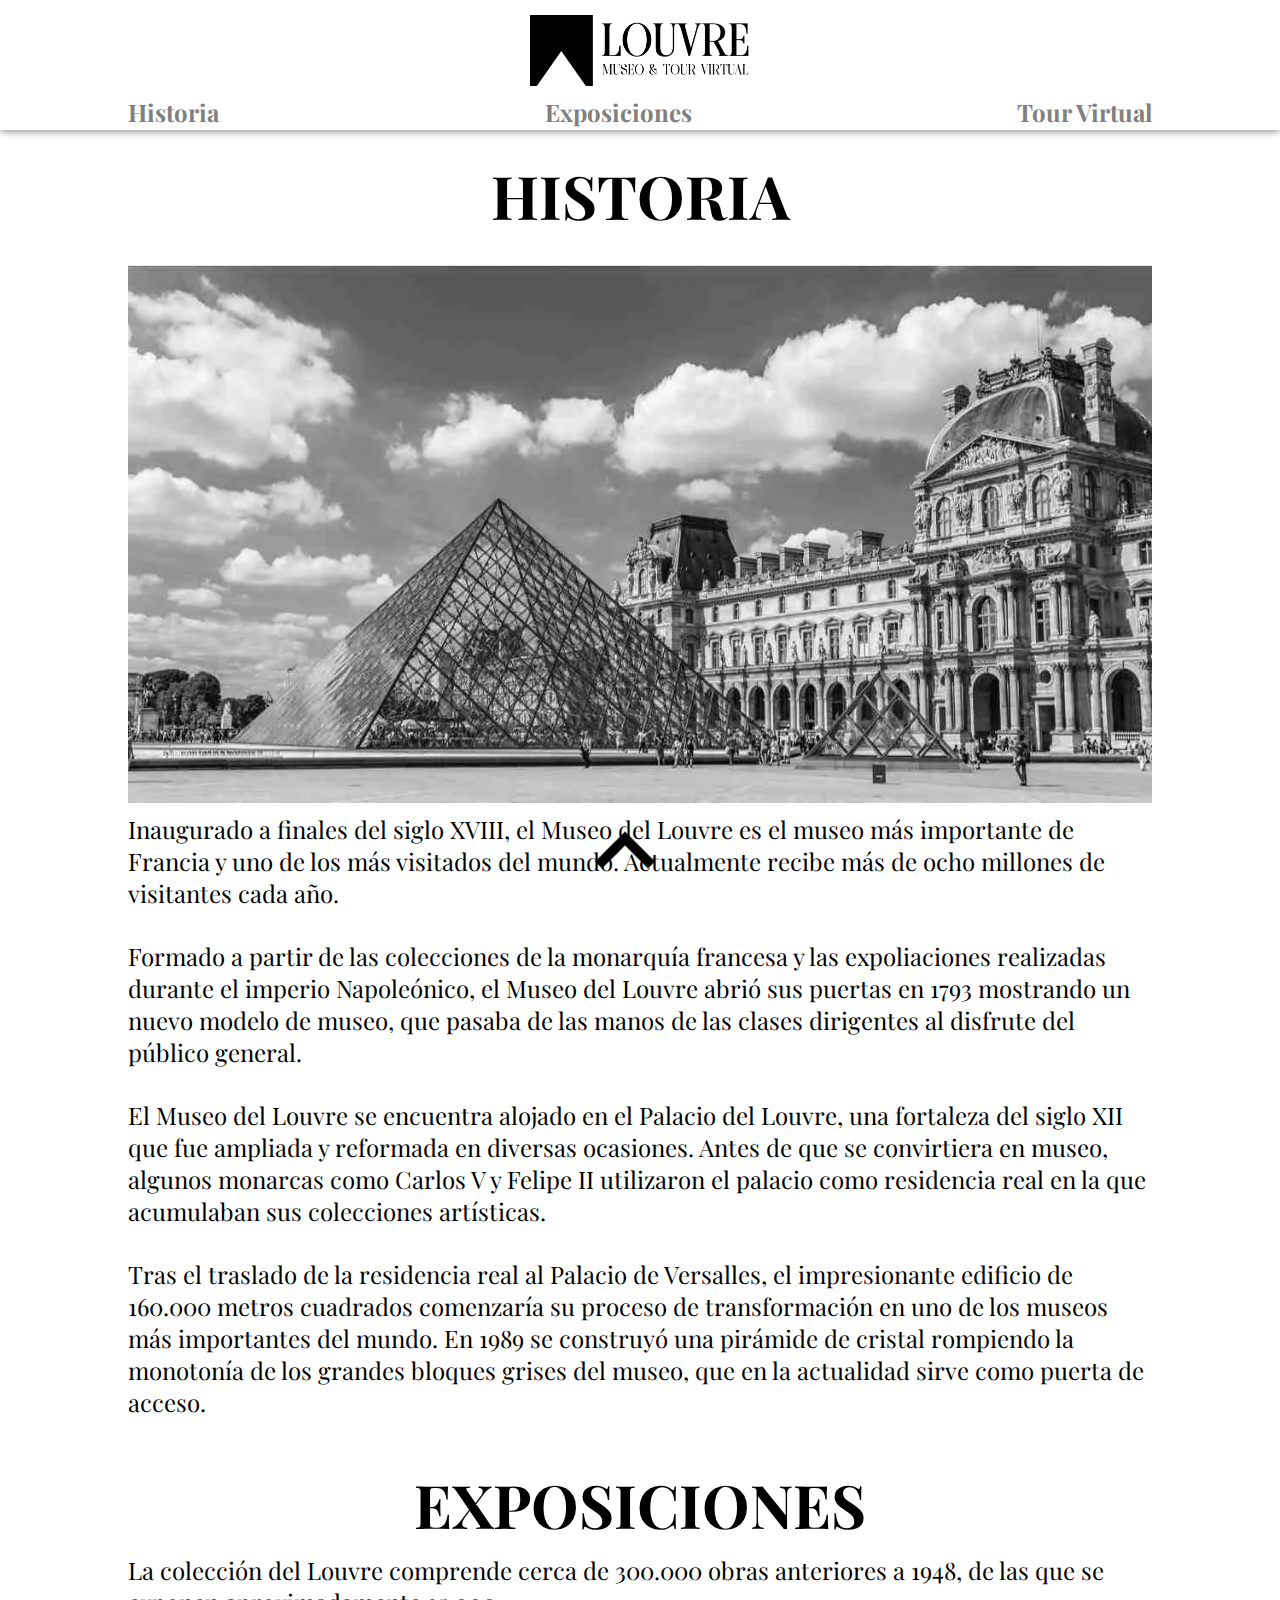
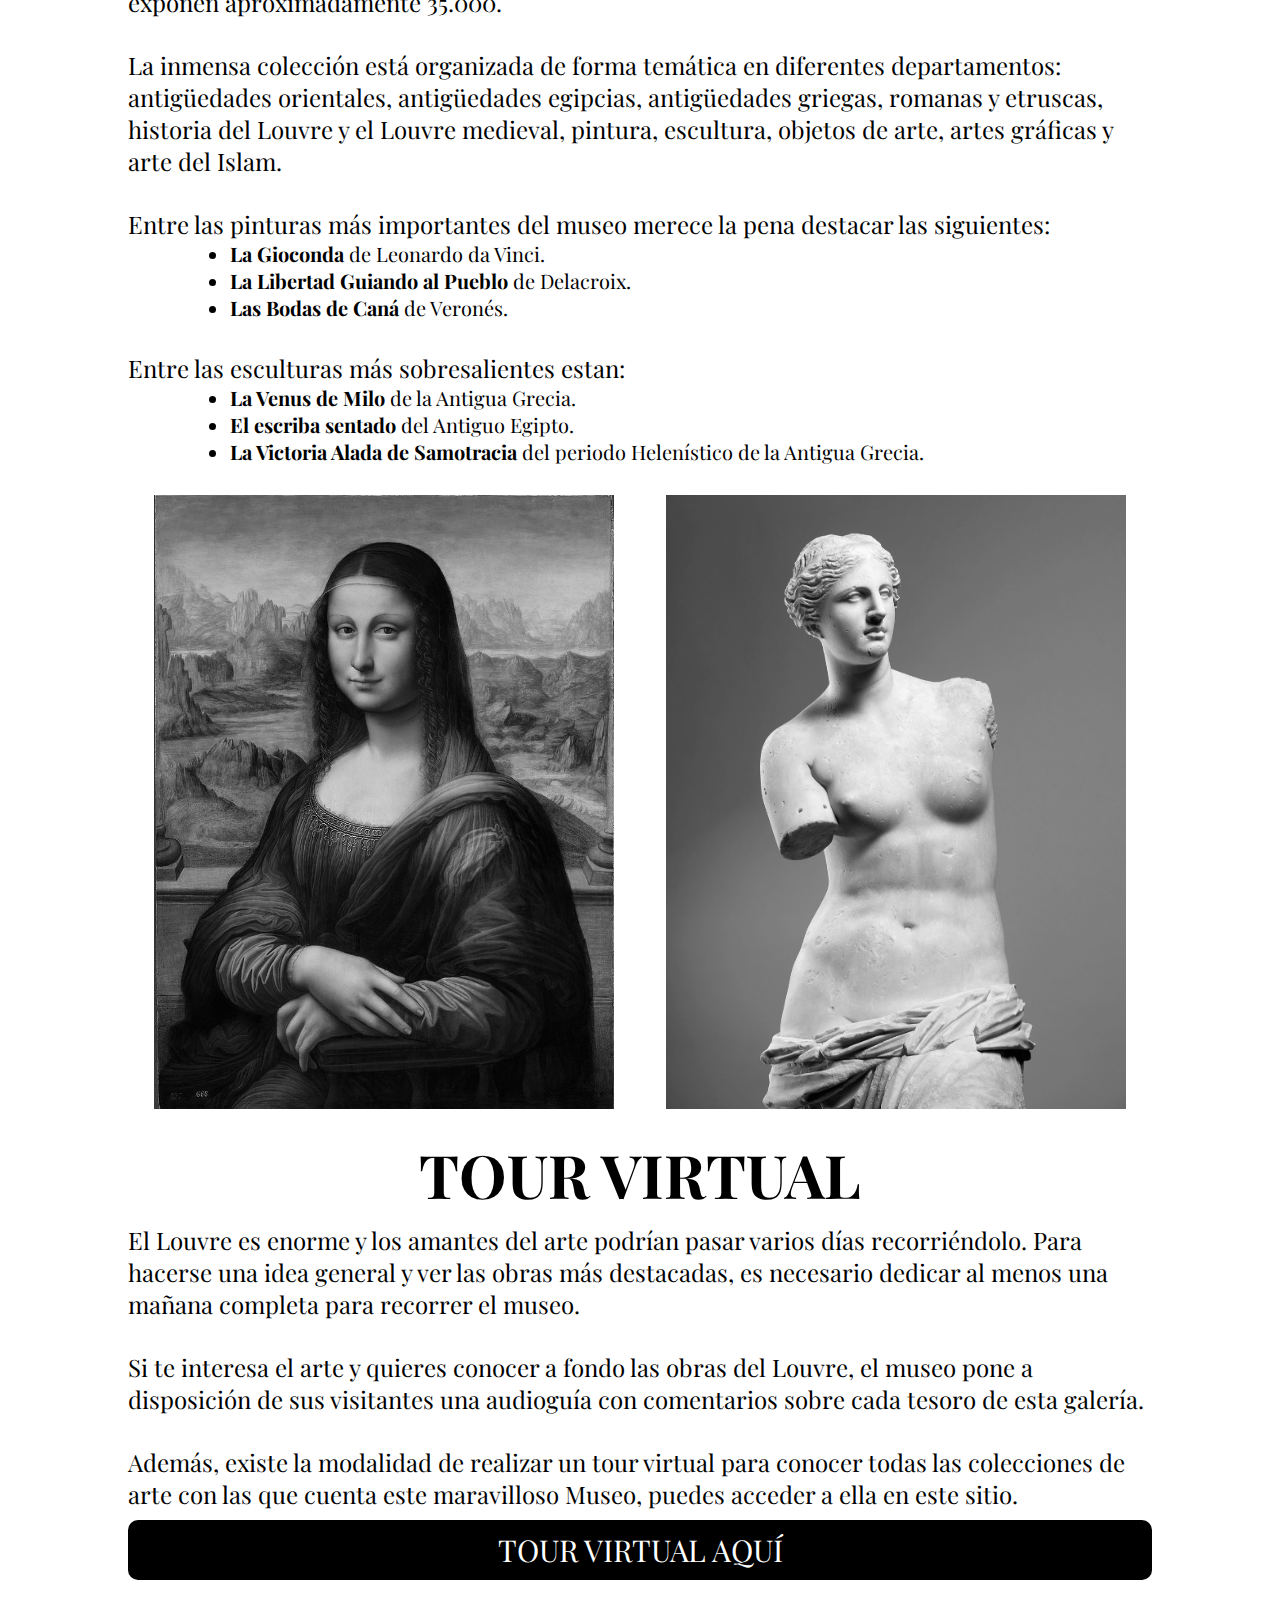
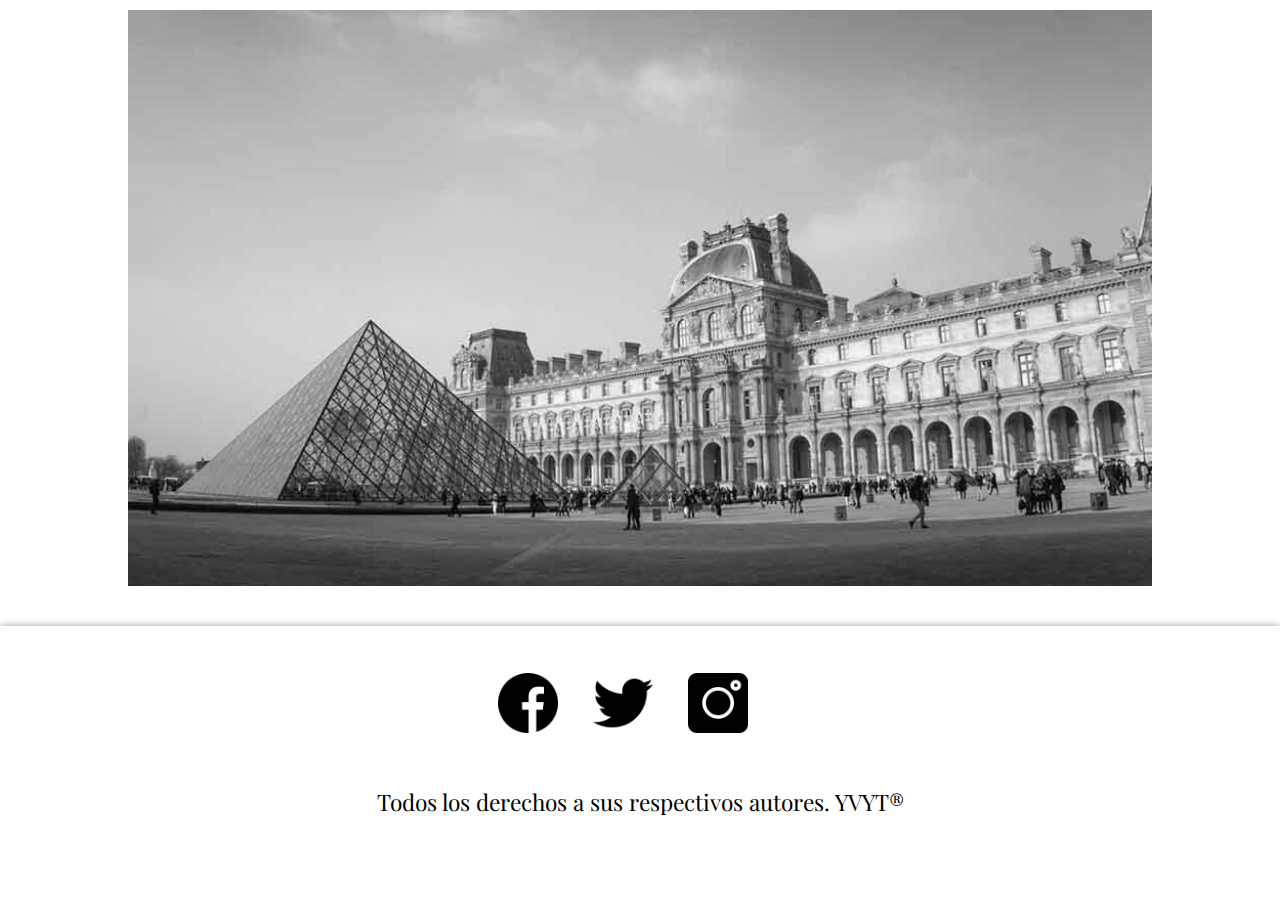
<file: index.html>
<!--comenzamos creando la estrucura basica
de un documento html escribiendo <html y 
teclenado enter para autocompletar, lo que creara
la estructura que se llenara como se menciona a continuación...-->

<!--indica el tipo de docuemnto-->
<!DOCTYPE html> 
<!--dentro de l etiqueta html esta todo el contenido del documento html-->
<html> 
<!------------encabezado de pagina----------->
<!--dentro de la etiqueta head esta el encabezado del documento html-->
<head> 
	<title>LOUVRE | Museo & Tour Virtual</title> <!--dentro de la etiqueta tittle esta el titulo de la página-->
	<link rel='stylesheet' href='estilos.css'/> <!--dentro de esta etiqueta esta la referencia a la hoja de estilos-->
	<link rel="preconnect" href="https://fonts.googleapis.com">
	<link rel="preconnect" href="https://fonts.gstatic.com" crossorigin>
	<link href="https://fonts.googleapis.com/css2?family=Playfair+Display:ital,wght@0,400;0,500;0,600;0,700;0,800;0,900;1,400;1,500;1,600;1,700;1,800;1,900&display=swap" rel="stylesheet">
    <meta name="viewport" content="width=device-width, initial-scale=1.0"/> <!--viewport para trabajar responsive design-->
</head>

<!------------body de pagina----------->  
<!--dentro de la estiqueta body tipicamente esta todo lo que contendra página-->
<body> 


	<!--dentro de la estiqueta header esta todo lo que sera el encanbezado de la página, pudiendo colocarse dentro del body o antes del body-->
	<header class='menu-container' id="inicio">

      <div class='identificador'>
        <!----modificar nombre y ruta de la imagen para cambiar el logo por el propio----->
       <img src="imagenes/identificador.png">
      </div>

      <div class='ligas-secciones'>
      	<!----modificar nombre de la seccion acorde a la necesidad----->
          <a href="#secc1">Historia</a>
          <a href="#secc2">Exposiciones</a>
          <a href="#secc4">Tour Virtual</a>
        </div>
    </header>

	<!--contenedor que agrupa todos los contenedores que tienen los contenidos de cada sección que aprecen entre el encabezado y pie de pagina-->
    <main class="secciones">
    	<!--contenedor para contenidos de cada sección-->
    	<div class='seccion-contenedor' id="secc1">
    		<!--contenedor para el texto de cada sección-->
    		<div class="texto-secc">
    			<!--si se quiere modificar contenido susutituir el texto entre las etiquetas de texto tipo h1-->
		        <h1>Historia</h1>
				<div class="imgs-secc-1">
					<!--contenedor con las dos imagenes en su version de escritorio-->
					<div class="par-imgs-escritorio">
						<!--si se quiere modificar contenido susutituir la imagen a la que referencia la etiqueta img-->
						<img src="imagenes/louvre.jpeg" title="Img 1a">
					</div>
					<!--contenedor con las dos imagenes en su version mobile-->
					<div class="par-imgs-mobile">
						<!--si se quiere modificar contenido susutituir la imagen a la que referencia la etiqueta img-->
						<img src="imagenes/louvre.jpeg" title="Img 1a">
					</div>
				</div>
		        <!--si se quiere modificar contenido susutituir el texto entre las etiquetas de parrafo-->
				<p>Inaugurado a finales del siglo XVIII, el Museo del Louvre es el museo más importante de Francia y uno de los más visitados del mundo. Actualmente recibe más de ocho millones de visitantes cada año.</p>
				<br><!--etiqueta para un brinco de renglón-->
		        <!--si se quiere modificar contenido susutituir el texto entre las etiquetas de parrafo-->
		        <p>Formado a partir de las colecciones de la monarquía francesa y las expoliaciones realizadas durante el imperio Napoleónico, el Museo del Louvre abrió sus puertas en 1793 mostrando un nuevo modelo de museo, que pasaba de las manos de las clases dirigentes al disfrute del público general.</p>
		        <br><!--etiqueta para un brinco de renglón-->
				<p>El Museo del Louvre se encuentra alojado en el Palacio del Louvre, una fortaleza del siglo XII que fue ampliada y reformada en diversas ocasiones. Antes de que se convirtiera en museo, algunos monarcas como Carlos V y Felipe II utilizaron el palacio como residencia real en la que acumulaban sus colecciones artísticas.</p>
				<br>
				<p>Tras el traslado de la residencia real al Palacio de Versalles, el impresionante edificio de 160.000 metros cuadrados comenzaría su proceso de transformación en uno de los museos más importantes del mundo. En 1989 se construyó una pirámide de cristal rompiendo la monotonía de los grandes bloques grises del museo, que en la actualidad sirve como puerta de acceso.</p>
				<br>
    		</div>
    		<!--contenedor para las imagenes de la sección 1, OJO: este tiene un layout para dos imagenes-->
    	</div>

    	<!--contenedor para contenidos de cada sección-->
    	<div class='seccion-contenedor' id="secc2">
    		<!--contenedor para el texto de cada sección-->
    		<div class="texto-secc">
    			<!--si se quiere modificar contenido susutituir el texto entre las etiquetas de texto tipo h1-->
		        <h1>Exposiciones</h1>
		        <!--si se quiere modificar contenido susutituir el texto entre las etiquetas de parrafo-->
		        <p>La colección del Louvre comprende cerca de 300.000 obras anteriores a 1948, de las que se exponen aproximadamente 35.000.</p>
		        <br><!--etiqueta para un brinco de renglón-->
		        <!--si se quiere modificar contenido susutituir el texto entre las etiquetas de parrafo-->
		        <p>La inmensa colección está organizada de forma temática en diferentes departamentos: antigüedades orientales, antigüedades egipcias, antigüedades griegas, romanas y etruscas, historia del Louvre y el Louvre medieval, pintura, escultura, objetos de arte, artes gráficas y arte del Islam.</p>
		        <br><!--etiqueta para un brinco de renglón-->
				<p>Entre las pinturas más importantes del museo merece la pena destacar las siguientes:</p>
				<ul>
					<li><b>La Gioconda</b> de Leonardo da Vinci.</li>
					<li><b>La Libertad Guiando al Pueblo</b> de Delacroix.</li>
					<li><b>Las Bodas de Caná</b> de Veronés.</li>
				</ul>
				<br>
				<p>Entre las esculturas más sobresalientes estan:</p>
				<ul style="margin-bottom: 30px;">
					<li><b>La Venus de Milo</b> de la Antigua Grecia.</li>
					<li><b>El escriba sentado</b> del Antiguo Egipto.</li>
					<li><b>La Victoria Alada de Samotracia</b> del periodo Helenístico de la Antigua Grecia.</li>
				</ul>
    		</div>
    		<div class="imgs-secc-2">
				<!--contenedor con las dos imagenes en su version de escritorio-->
				<div class="par-imgs-escritorio2">
					<!--si se quiere modificar contenido susutituir la imagen a la que referencia la etiqueta img-->
					<img src="imagenes/a1.jpeg" title="Img 1a">
					<img src="imagenes/a2.jpeg" title="Img 1a">
				</div>
				<!--contenedor con las dos imagenes en su version mobile-->
				<div class="par-imgs-mobile">
					<!--si se quiere modificar contenido susutituir la imagen a la que referencia la etiqueta img-->
					<img src="imagenes/a1.jpeg" title="Img 1a">
					<!--texto para la imagen-->
					<!--si se quiere modificar contenido susutituir la imagen a la que referencia la etiqueta img-->
					<img src="imagenes/a2.jpeg" title="Img 1b">
					<!--texto para la imagen-->
				</div>
			</div>

    	</div>

    	<!--contenedor para contenidos de cada sección-->
    	<div class='seccion-contenedor' id="secc4">
    		<!--contenedor para el texto de cada sección-->
    		<div class="texto-secc">
    			<!--si se quiere modificar contenido susutituir el texto entre las etiquetas de texto tipo h1-->
		        <h1>Tour Virtual</h1>
		        <!--si se quiere modificar contenido susutituir el texto entre las etiquetas de parrafo-->
		        <p>El Louvre es enorme y los amantes del arte podrían pasar varios días recorriéndolo. Para hacerse una idea general y ver las obras más destacadas, es necesario dedicar al menos una mañana completa para recorrer el museo.</p>
		        <br><!--etiqueta para un brinco de renglón-->
		        <!--si se quiere modificar contenido susutituir el texto entre las etiquetas de parrafo-->
		        <p>Si te interesa el arte y quieres conocer a fondo las obras del Louvre, el museo pone a disposición de sus visitantes una audioguía con comentarios sobre cada tesoro de esta galería.</p>
		        <br><!--etiqueta para un brinco de renglón-->
				<p>Además, existe la modalidad de realizar un tour virtual para conocer todas las colecciones de arte con las que cuenta este maravilloso Museo, puedes acceder a ella en este sitio.</p>
				<a class="sec4-btn" target="_blank" href="360visualizer.html">TOUR VIRTUAL AQUÍ</a>
    		</div>
    		<!--contenedor para las imagenes de la sección OJO: este tiene un layout para una imagen-->
    		<div class="contenedor-imagen-secc4">
    			<!--si se quiere modificar contenido susutituir la imagen a la que referencia la etiqueta img-->
        		<img  src="imagenes/louvre2.jpeg" title="Img 4">
    		</div>

    	</div>

    </main>

    <!------------pie de pagina----------->
    <!--dentro de la etiqueta footer esta todo lo que sera el pie de página, pudiendo colocarse dentro del body o despues del body-->
	<footer>
	   
	    <div class='footer-item'>
	      <!----modificar el href para que dirija una pagina especifica de facebook----->
	      <a href="https://www.facebook.com/">
	      	<img src="imagenes/fbk.png" title="Facebook">
	      </a>
	      <!----modificar el href para que dirija una pagina especifica de twitter----->
	      <a href="https://twitter.com/">
	      	<img src="imagenes/twt.png" title="Twitter">
	      </a>
	      <!----modificar el href para que dirija una pagina especifica de instagram----->
	      <a href="http://instagram.com/">
	      	<img src="imagenes/inst.png" title="Instagram">
	      </a>
	    </div>

	    <div class="copyright">
	    	<!----modificarlo con datos o mensaje propio----->
	      <p>Todos los derechos a sus respectivos autores. YVYT®</p>
	    </div>
	    
	  </footer>
	<!------------------------------------>

	<!---------enlace que regresa al inicio de la pagina--------->
	<!--dentro de la etiqueta "a" de tipo enlace esta la imagen que actua como icono que regresa al inicio de la página-->
	    <a class="ir-arriba" title="Volver arriba" href="#inicio">
	    	<!--si se quiere modificar contenido susutituir la imagen a la que referencia la etiqueta img-->
	      	<img src="imagenes/flecha-arriba.png">
	    </a>

</body>

</html>
</file>
<file: estilos.css>
/********************************/
/*estilos generales de la página*/
/********************************/
* { /*reseteo todos los elementos para que por default tengan 
	un margen 0 y padding 0 y un modelo de caja tipo border-box*/
   margin: 0;
   padding: 0;
   box-sizing: border-box;
   font-family: 'Playfair Display', serif; /*especifico el nombre y familia de la tipografia a usar*/
}
html {
  scroll-behavior: smooth; /*para desplazarse "scrolear" suavemente dentro de la página al presionar un enlace*/
}
/***************************************************/


/**********************************/
/*estilos para header de la página*/
/**********************************/
header {/*caracteristicas elementos dentro del header de la pagina*/
	font-size: 24px; /*tamaño de las fuentes que aprecen en el header*/
  	background-color: white;  /*color fondo encabezado*/
    height: 130px;  /* altura del encabezado, equivale a 5.5em*/
    padding-left: 10%; /*hago un espacio a la izquierda al interior del contenedor header de 10% del ancho del viewport*/
    padding-right: 10%; /*hago un espacio a la derecha al interior del contenedor header de 10% del ancho del viewport*/
  	box-shadow: 0px 1px 8px grey; /*efecto de material con sombreado sobre el fondo*/
    transition: 100ms; /*para la transicion con media queries diseño responsivo*/
}
@media screen and (max-width: 700px) {
header {
	height: 260px;  /* altura del encabezado, equivale a 5.5em*/
	}
}
.menu-container {/*caracteristicas elementos en contenedor con la clase menu-container*/
  	display: flex; /*tipo de layout felxbox*/
  	flex-direction: column; /*rederizara/dibujara los items/elementos hijos en el layout 
  	como una columna, un contenedor o un item sobre el otro */
}
.identificador {/*caracteristicas elementos en contenedor con la clase identificador*/
  	/*border: 5px solid #222;  /* For debugging */
  	width: 100%; /*ancho que tendra el contenedor con clase menu*/
  	display: flex; /*sera un elemento/item de tipo flex*/
  	justify-content: center; /*defino la alineación horizontal de los items hijos al centro*/
}
.identificador img{/*caracteristicas imagen identificadora dentro del contenedor con clase identificador*/
	margin-top: 15px; /*un margen arriba de 15 px*/
    height: 70.61px; /*ancho que tendra la imagen identificadora*/
}
.ligas-secciones{/*caracteristicas elementos en contenedor con la clase secciones*/
	/*border: 5px solid #555;  /* For debugging */
	width: 100%; /*ancho que tendra el contenedor con clase menu*/
	display: flex; /*sera un elemento/item de tipo flex*/
	justify-content: space-between; /*defino la alineación horizontal de los items hijos diciendo
	cuando hay mas de uno distribuya el esapcio restante entre los espacios de cada elemento/item*/
}
.ligas-secciones a{/*caracteristicas elementos tipo enlace dentro del contenedor con clase secciones*/
	color: grey; /*color que tendran las fuentes de los enlaces*/
	text-decoration: none; /*le quito decoraciones a los enlaces, saeln sin subrayar ahora*/
  	font-weight: bold; /*tipo de letra bold*/
 	margin-top: 10px;
 	transition: 50ms; /*para la transicion con media queries diseño responsivo*/
}
.ligas-secciones a:hover{
  transform: scale(1.03);
  transition: 50ms;
}
/**media query cuando ancho es menor o igual a 700px**/
@media screen and (max-width: 700px) {
  .ligas-secciones {
    flex-direction: column;
    text-align: center;
    }
 }
/***************************************************/







/********************************/
/*estilos para body de la página*/
/********************************/
.secciones {/*caracteristicas elementos en contenedor con la clase menu-container*/
  	display: flex; /*tipo de layout felxbox*/
  	flex-direction: column; /*rederizara/dibujara los items/elementos hijos en el layout 
  	como una columna, un contenedor o un item sobre el otro */
  	padding-left: 10%; /*hago un espacio a la izquierda al interior del contenedor header de 10% del ancho del viewport*/
    padding-right: 10%; /*hago un espacio a la derecha al interior del contenedor header de 10% del ancho del viewport*/
}
.texto-secc {
	display: flex; /*sera un elemento/item de tipo flex*/
	flex-direction: column; /*rederizara/dibujara los items/elementos hijos en el layout 
  	como una columna, un contenedor o un item sobre el otro */
}
.texto-secc ul{
	font-size: 20px;
    margin-left: 10%;
}
.texto-secc h1{
	display: flex; /*sera un elemento/item de tipo flex*/
	justify-content: center; /*defino la alineación horizontal de los items hijos al centro*/
	margin-top: 25px;
	text-transform: uppercase;
	font-size: 60px;
}
.texto-secc p{
	font-size: 18pt;
	display: flex; /*sera un elemento/item de tipo flex*/
	margin-top: 10px;
}
.contenedor-imagen {
  	display: flex; /*sera un elemento/item de tipo flex*/
  	flex-direction: column;
  	align-items: center;
}
.imgs-secc-1{
	display: flex; /*sera un elemento/item de tipo flex*/
  	flex-direction: column;
  	align-items: center; 
}
.imgs-secc-2{
	display: flex; /*sera un elemento/item de tipo flex*/
  	flex-direction: column;
  	align-items: center; 
}
.par-imgs-escritorio{/*caracteristicas elementos en contenedor con la clase secciones*/
	/*border: 5px solid #555;  /* For debugging */
	width: 100%; /*ancho que tendra el contenedor con clase menu*/
	display: flex; /*sera un elemento/item de tipo flex*/
	justify-content: space-around; /*defino la alineación horizontal de los items hijos diciendo
	cuando hay mas de uno distribuya el esapcio restante entre los espacios de cada elemento/item*/
}
.par-imgs-escritorio2{/*caracteristicas elementos en contenedor con la clase secciones*/
	/*border: 5px solid #555;  /* For debugging */
	width: 100%; /*ancho que tendra el contenedor con clase menu*/
	display: flex; /*sera un elemento/item de tipo flex*/
	justify-content: space-around; /*defino la alineación horizontal de los items hijos diciendo
	cuando hay mas de uno distribuya el esapcio restante entre los espacios de cada elemento/item*/
}
.par-imgs-escritorio img{
	width: 100%;
	margin-top: 30px;
	filter: grayscale(1);
	background-size: cover;
	display: flex; /*sera un elemento/item de tipo flex*/
}
.par-imgs-escritorio2 img{
	width: 45%;
	filter: grayscale(1);
	background-size: cover;
	display: flex; /*sera un elemento/item de tipo flex*/
}
.par-imgs-escritorio2 img:hover{
	transform: scale(1.03);
	transition: 200ms;
  }
.par-imgs-escritorio img:hover{
  transform: scale(1.03);
  transition: 200ms;
}
.par-imgs-escritorio p{
	width: 40%;
	font-size: 16pt;
	font-style: italic;
	text-align: center;
	display: flex; /*sera un elemento/item de tipo flex*/
}
.par-imgs-mobile{/*caracteristicas elementos en contenedor con la clase secciones*/
	display: none;
}
.par-imgs-mobile img{
	display: none;
}
.par-imgs-mobile p{
	display: none;
}
/**media query cuando ancho es menor o igual a 700px**/
@media screen and (max-width: 700px) {
	.texto-secc p{
		font-size: 14pt;
	}
	.par-imgs-escritorio{/*caracteristicas elementos en contenedor con la clase secciones*/
		display: none;
	}
	.par-imgs-escritorio img{
		display: none;
	}
	.par-imgs-escritorio img:hover{
	 	display: none;
	}
	.par-imgs-escritorio p{
		display: none;
	}
	.par-imgs-mobile{/*caracteristicas elementos en contenedor con la clase secciones*/
		/*border: 5px solid #555;  /* For debugging */
		width: 100%; /*ancho que tendra el contenedor con clase menu*/
  		display: flex; /*sera un elemento/item de tipo flex*/
  		flex-direction: column;
  		align-items: center; 
	}
	.par-imgs-mobile img{
		width: 100%;
		transition: 200ms;
		display: flex; /*sera un elemento/item de tipo flex*/
	}
	.par-imgs-mobile img:hover{
	 	transform: scale(1.03);
  		transition: 200ms;
	}
	.par-imgs-mobile p{
		width: 100%;
		font-size: 12pt;
		font-style: italic;
		text-align: center;
		display: flex; /*sera un elemento/item de tipo flex*/
	}
 }
.contenedor-imagen img{
	display: flex; /*sera un elemento/item de tipo flex*/
	width: 50%;
	transition: 200ms;
}
.contenedor-imagen img:hover{
  transform: scale(1.03);
  transition: 200ms;
}
.contenedor-imagen p{
	width: 50%;
	text-align: center;
	font-size: 16pt;
	font-style: italic;
	display: flex; /*sera un elemento/item de tipo flex*/
}
/**media query cuando ancho es menor o igual a 700px**/
@media screen and (max-width: 700px){
	.contenedor-imagen img{
		width: 100%;
		transition: 200ms;
	}
	.contenedor-imagen p{
		width: 100%;
		font-size: 12pt;
	}
}
.contenedor-imagen-secc4{
	display: flex; /*sera un elemento/item de tipo flex*/
  	flex-direction: column;
  	align-items: center;
}
.contenedor-imagen-secc4 p{
	width: 80%;
	text-align: center;
	font-style: italic;
	font-size: 16pt;
	display: flex; /*sera un elemento/item de tipo flex*/
}
.sec4-btn{
	background-color: black;
	color: white;
	font-size: 30px;
	border-radius: 10px;
	margin: 10px 0;
	text-align: center;
	text-decoration: none;
	padding: 10px 0 ;
}
.sec4-btn:hover{
	background-color: silver;
	transition: all 0.3s;
}
.contenedor-imagen-secc4 img{
	display: flex; /*sera un elemento/item de tipo flex*/
	width: 100%;
	margin-top: 20px;
	filter: grayscale(1);
	transition: 200ms;
}
.contenedor-imagen-secc4 img:hover{
  transform: scale(1.03);
  transition: 200ms;
}
/**media query cuando ancho es menor o igual a 700px**/
@media screen and (max-width: 700px){
	.contenedor-imagen-secc4 p{
		width: 100%;
		font-size: 12pt;
	}
	.contenedor-imagen-secc4 img{
		display: flex; /*sera un elemento/item de tipo flex*/
		width: 100%;
		transition: 200ms;
	}
}
/***************************************************/






/**********************************/
/*estilos para footer de la página*/
/**********************************/
footer {
  	background-color: white;/*color fondo pie de pagina*/
  	margin-top: 40px;
  	box-shadow: 0px 1px 8px grey;
  	display: flex; /*sera un elemento/item de tipo flex*/
  	flex-direction: column;
  	align-items: center; 
}
.footer-item{
	margin-top: 47px;
	width: 100%;
  	display: flex; /*sera un elemento/item de tipo flex*/
  	justify-content: center; /*defino la alineación horizontal de los items hijos al centro*/
}
.footer-item img{
	height: 60px;
	margin-right: 35px;
}
.copyright{
	font-size: 17pt;
	text-align: center;
	margin-top: 49px;
	margin-bottom: 95px;
}
/**media query cuando ancho es menor o igual a 700px**/
@media screen and (max-width: 700px){
	.footer-item{
  		flex-direction: column;
  		align-items: center; 
	}
	.footer-item img{
		height: 50px;
		margin-top: 35px;
		margin-right: 0px;
	}
	.copyright{
		font-size: 12pt;
	}
}
/***************************************************/





/*********************************/
/*estilos para icono hacia arriba*/
/*********************************/
.ir-arriba {
  	display: flex; /*sera un elemento/item de tipo flex*/
  	flex-direction: column;
  	align-items: center; 
}
.ir-arriba img{
  	height: 60px;
  	padding-right: 30px;
  	text-decoration: none;
  	cursor:pointer;
  	position:fixed;
 	bottom:20px;
}
/**media query cuando ancho es menor o igual a 700px**/
@media screen and (max-width: 700px){
	.ir-arriba img{
		height: 50px;
  		padding-right: 0px;
	}
}
.ir-arriba img:hover{
	transform: scale(1.1);
  	transition: 100ms;
}
/***************************************************/
</file>
